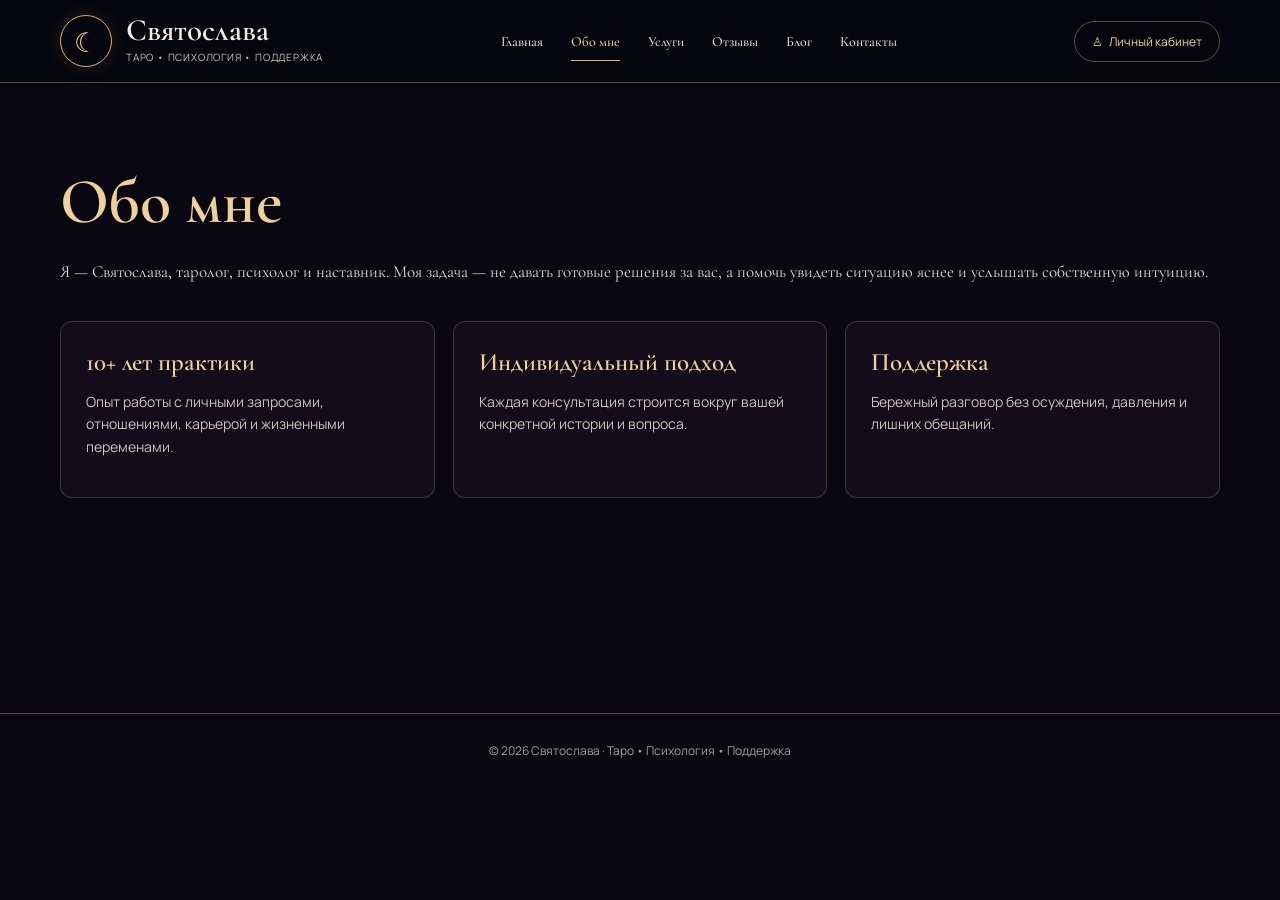
<file: about.html>
<!doctype html>
<html lang="ru"><head><meta charset="utf-8"><meta name="viewport" content="width=device-width,initial-scale=1">
<title>Обо мне — Святослава</title><meta name="description" content="Святослава — таролог, психолог и наставник.">
<link rel="stylesheet" href="styles.css"></head><body>
<header><div class="container nav" id="nav"><a class="brand" href="index.html"><div class="brand-mark">☾</div><div><h1>Святослава</h1><small>ТАРО • ПСИХОЛОГИЯ • ПОДДЕРЖКА</small></div></a>
<nav><a class="" href="index.html">Главная</a><a class="active" href="about.html">Обо мне</a><a class="" href="services.html">Услуги</a><a class="" href="reviews.html">Отзывы</a><a class="" href="blog.html">Блог</a><a class="" href="contacts.html">Контакты</a></nav><a class="account" href="contacts.html">♙ &nbsp; Личный кабинет</a><button class="mobile-toggle" onclick="document.getElementById('nav').classList.toggle('open')">☰</button></div></header>
<main class="page"><div class="container"><h2>Обо мне</h2><p class="copy">Я — Святослава, таролог, психолог и наставник. Моя задача — не давать готовые решения за вас, а помочь увидеть ситуацию яснее и услышать собственную интуицию.</p><div class="cards"><div class="card"><h3>10+ лет практики</h3><p>Опыт работы с личными запросами, отношениями, карьерой и жизненными переменами.</p></div><div class="card"><h3>Индивидуальный подход</h3><p>Каждая консультация строится вокруг вашей конкретной истории и вопроса.</p></div><div class="card"><h3>Поддержка</h3><p>Бережный разговор без осуждения, давления и лишних обещаний.</p></div></div></div></main><footer>© 2026 Святослава · Таро • Психология • Поддержка</footer>
</body></html>
</file>
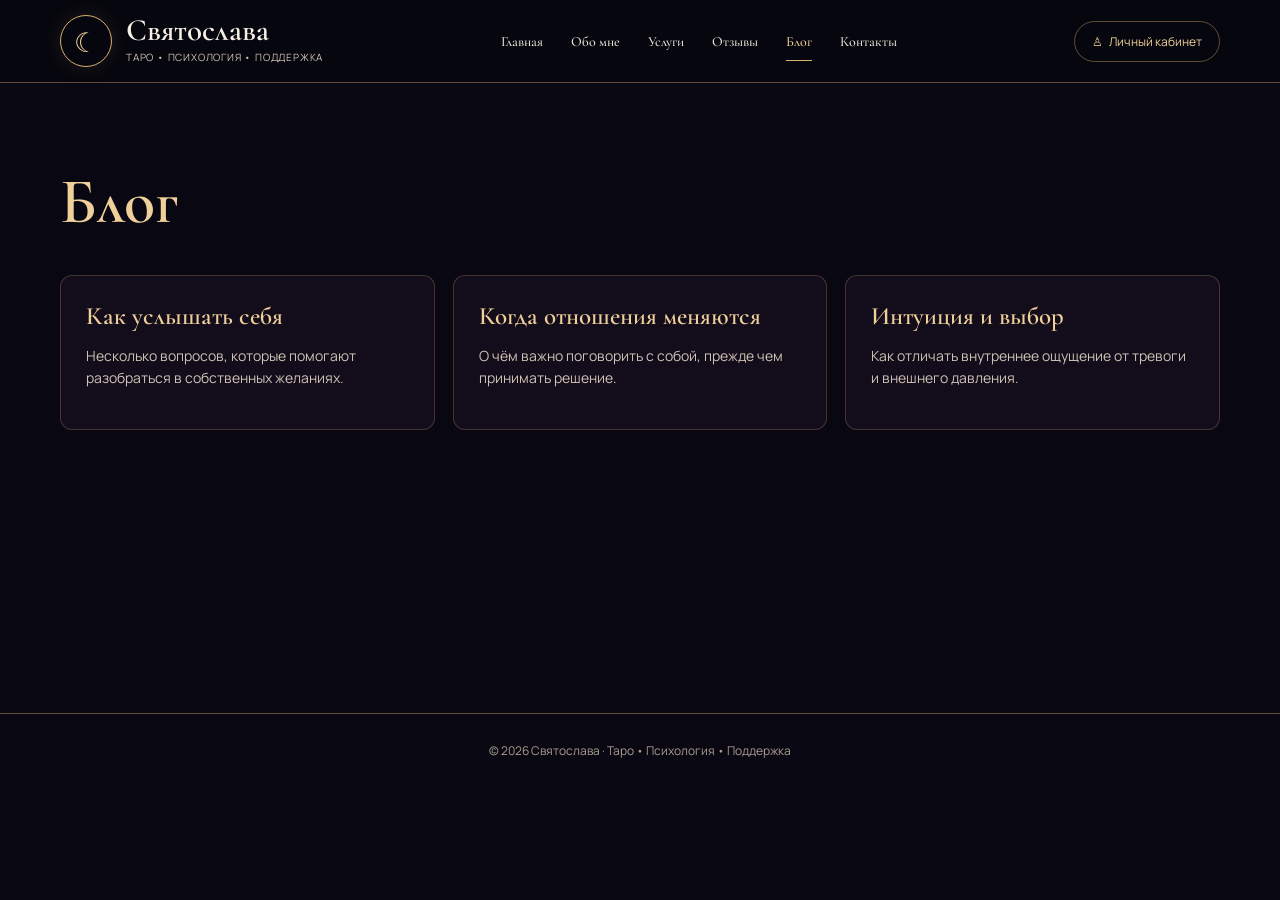
<file: blog.html>
<!doctype html>
<html lang="ru"><head><meta charset="utf-8"><meta name="viewport" content="width=device-width,initial-scale=1">
<title>Блог — Святослава</title><meta name="description" content="Святослава — таролог, психолог и наставник.">
<link rel="stylesheet" href="styles.css"></head><body>
<header><div class="container nav" id="nav"><a class="brand" href="index.html"><div class="brand-mark">☾</div><div><h1>Святослава</h1><small>ТАРО • ПСИХОЛОГИЯ • ПОДДЕРЖКА</small></div></a>
<nav><a class="" href="index.html">Главная</a><a class="" href="about.html">Обо мне</a><a class="" href="services.html">Услуги</a><a class="" href="reviews.html">Отзывы</a><a class="active" href="blog.html">Блог</a><a class="" href="contacts.html">Контакты</a></nav><a class="account" href="contacts.html">♙ &nbsp; Личный кабинет</a><button class="mobile-toggle" onclick="document.getElementById('nav').classList.toggle('open')">☰</button></div></header>
<main class="page"><div class="container"><h2>Блог</h2><div class="cards"><div class="card"><h3>Как услышать себя</h3><p>Несколько вопросов, которые помогают разобраться в собственных желаниях.</p></div><div class="card"><h3>Когда отношения меняются</h3><p>О чём важно поговорить с собой, прежде чем принимать решение.</p></div><div class="card"><h3>Интуиция и выбор</h3><p>Как отличать внутреннее ощущение от тревоги и внешнего давления.</p></div></div></div></main><footer>© 2026 Святослава · Таро • Психология • Поддержка</footer>
</body></html>
</file>
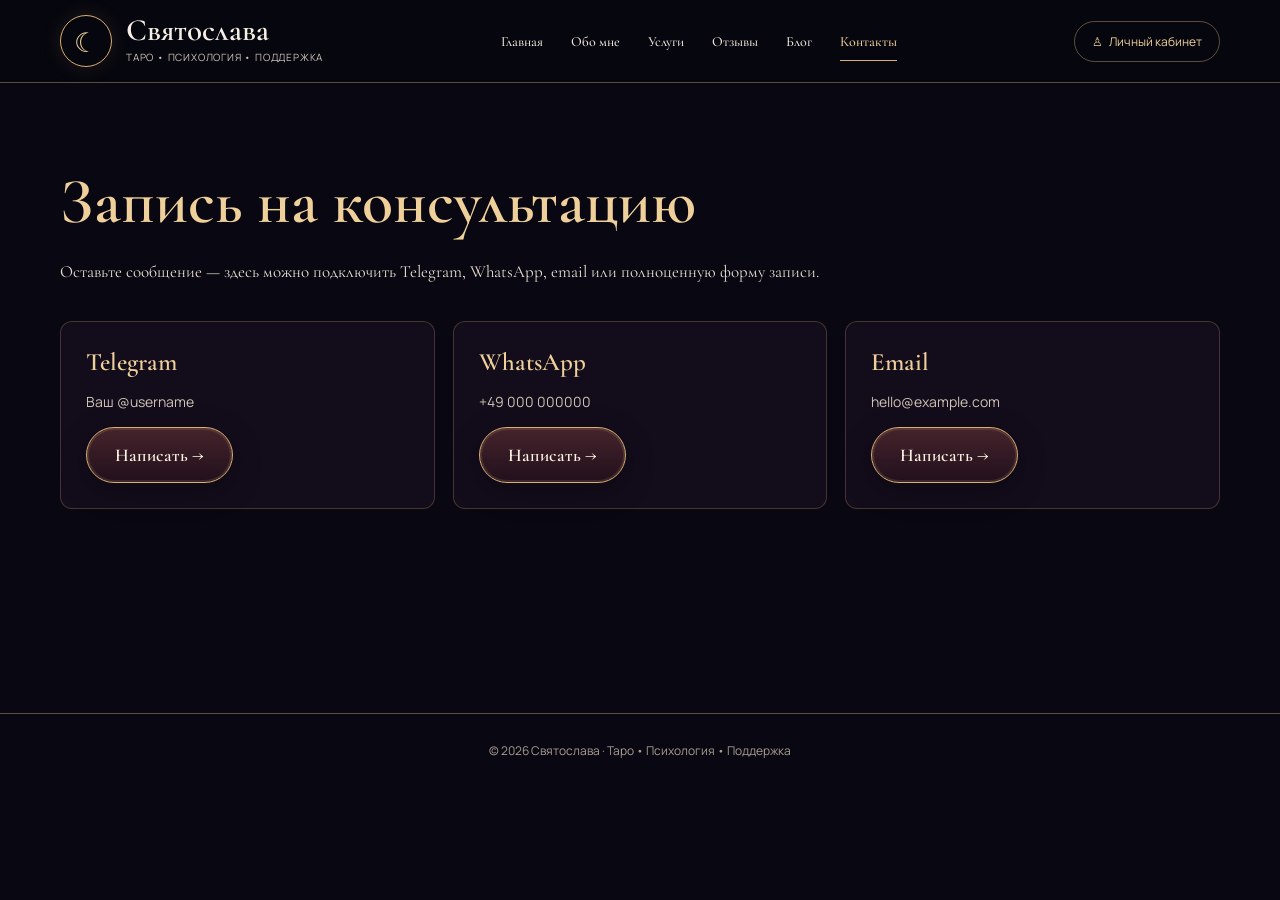
<file: contacts.html>
<!doctype html>
<html lang="ru"><head><meta charset="utf-8"><meta name="viewport" content="width=device-width,initial-scale=1">
<title>Контакты — Святослава</title><meta name="description" content="Святослава — таролог, психолог и наставник.">
<link rel="stylesheet" href="styles.css"></head><body>
<header><div class="container nav" id="nav"><a class="brand" href="index.html"><div class="brand-mark">☾</div><div><h1>Святослава</h1><small>ТАРО • ПСИХОЛОГИЯ • ПОДДЕРЖКА</small></div></a>
<nav><a class="" href="index.html">Главная</a><a class="" href="about.html">Обо мне</a><a class="" href="services.html">Услуги</a><a class="" href="reviews.html">Отзывы</a><a class="" href="blog.html">Блог</a><a class="active" href="contacts.html">Контакты</a></nav><a class="account" href="contacts.html">♙ &nbsp; Личный кабинет</a><button class="mobile-toggle" onclick="document.getElementById('nav').classList.toggle('open')">☰</button></div></header>
<main class="page"><div class="container"><h2>Запись на консультацию</h2><p class="copy">Оставьте сообщение — здесь можно подключить Telegram, WhatsApp, email или полноценную форму записи.</p><div class="cards"><div class="card"><h3>Telegram</h3><p>Ваш @username</p><a class="btn" href="https://t.me/" target="_blank">Написать →</a></div><div class="card"><h3>WhatsApp</h3><p>+49 000 000000</p><a class="btn" href="https://wa.me/" target="_blank">Написать →</a></div><div class="card"><h3>Email</h3><p>hello@example.com</p><a class="btn" href="mailto:hello@example.com">Написать →</a></div></div></div></main><footer>© 2026 Святослава · Таро • Психология • Поддержка</footer>
</body></html>
</file>
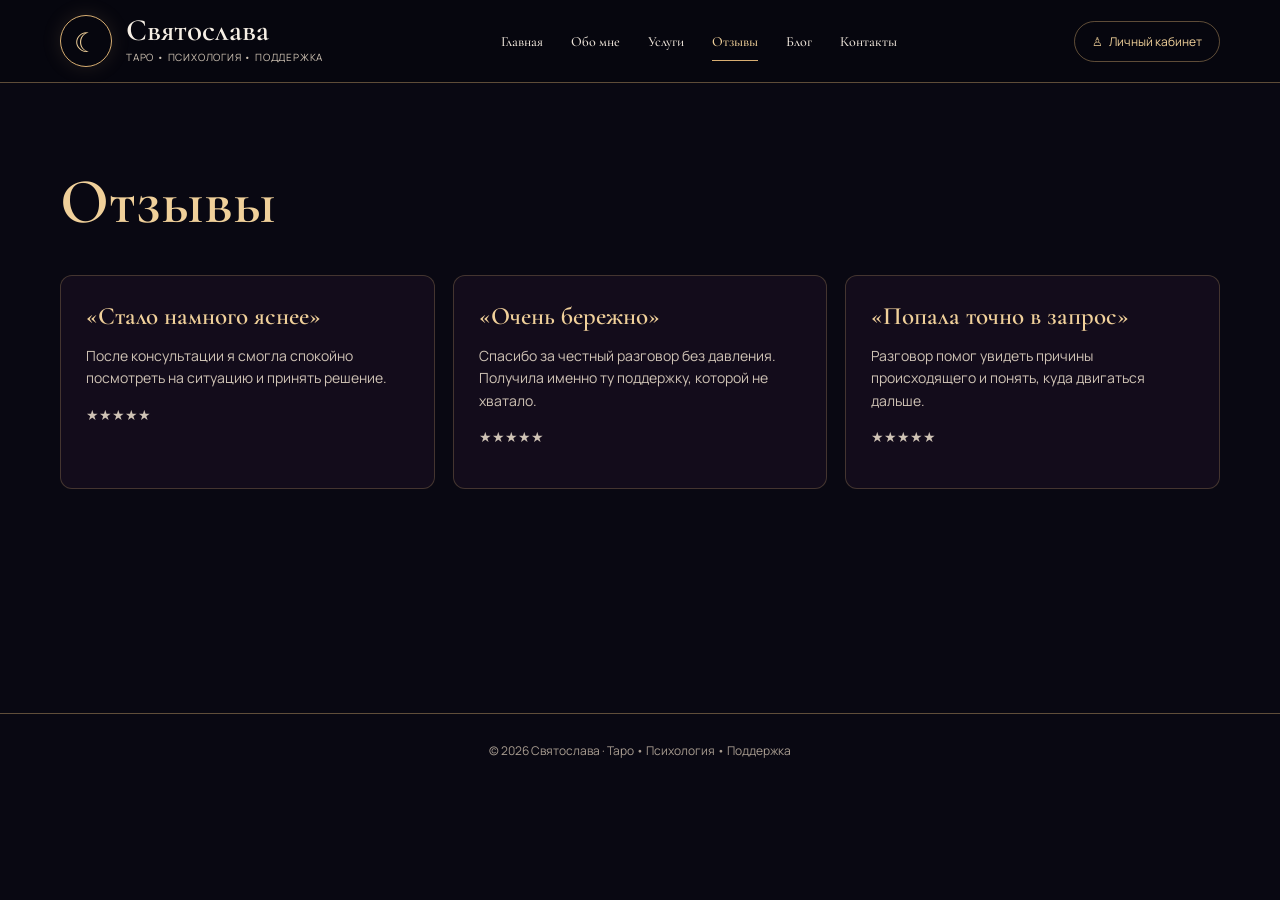
<file: reviews.html>
<!doctype html>
<html lang="ru"><head><meta charset="utf-8"><meta name="viewport" content="width=device-width,initial-scale=1">
<title>Отзывы — Святослава</title><meta name="description" content="Святослава — таролог, психолог и наставник.">
<link rel="stylesheet" href="styles.css"></head><body>
<header><div class="container nav" id="nav"><a class="brand" href="index.html"><div class="brand-mark">☾</div><div><h1>Святослава</h1><small>ТАРО • ПСИХОЛОГИЯ • ПОДДЕРЖКА</small></div></a>
<nav><a class="" href="index.html">Главная</a><a class="" href="about.html">Обо мне</a><a class="" href="services.html">Услуги</a><a class="active" href="reviews.html">Отзывы</a><a class="" href="blog.html">Блог</a><a class="" href="contacts.html">Контакты</a></nav><a class="account" href="contacts.html">♙ &nbsp; Личный кабинет</a><button class="mobile-toggle" onclick="document.getElementById('nav').classList.toggle('open')">☰</button></div></header>
<main class="page"><div class="container"><h2>Отзывы</h2><div class="cards"><div class="card"><h3>«Стало намного яснее»</h3><p>После консультации я смогла спокойно посмотреть на ситуацию и принять решение.</p><p class="gold">★★★★★</p></div><div class="card"><h3>«Очень бережно»</h3><p>Спасибо за честный разговор без давления. Получила именно ту поддержку, которой не хватало.</p><p class="gold">★★★★★</p></div><div class="card"><h3>«Попала точно в запрос»</h3><p>Разговор помог увидеть причины происходящего и понять, куда двигаться дальше.</p><p class="gold">★★★★★</p></div></div></div></main><footer>© 2026 Святослава · Таро • Психология • Поддержка</footer>
</body></html>
</file>
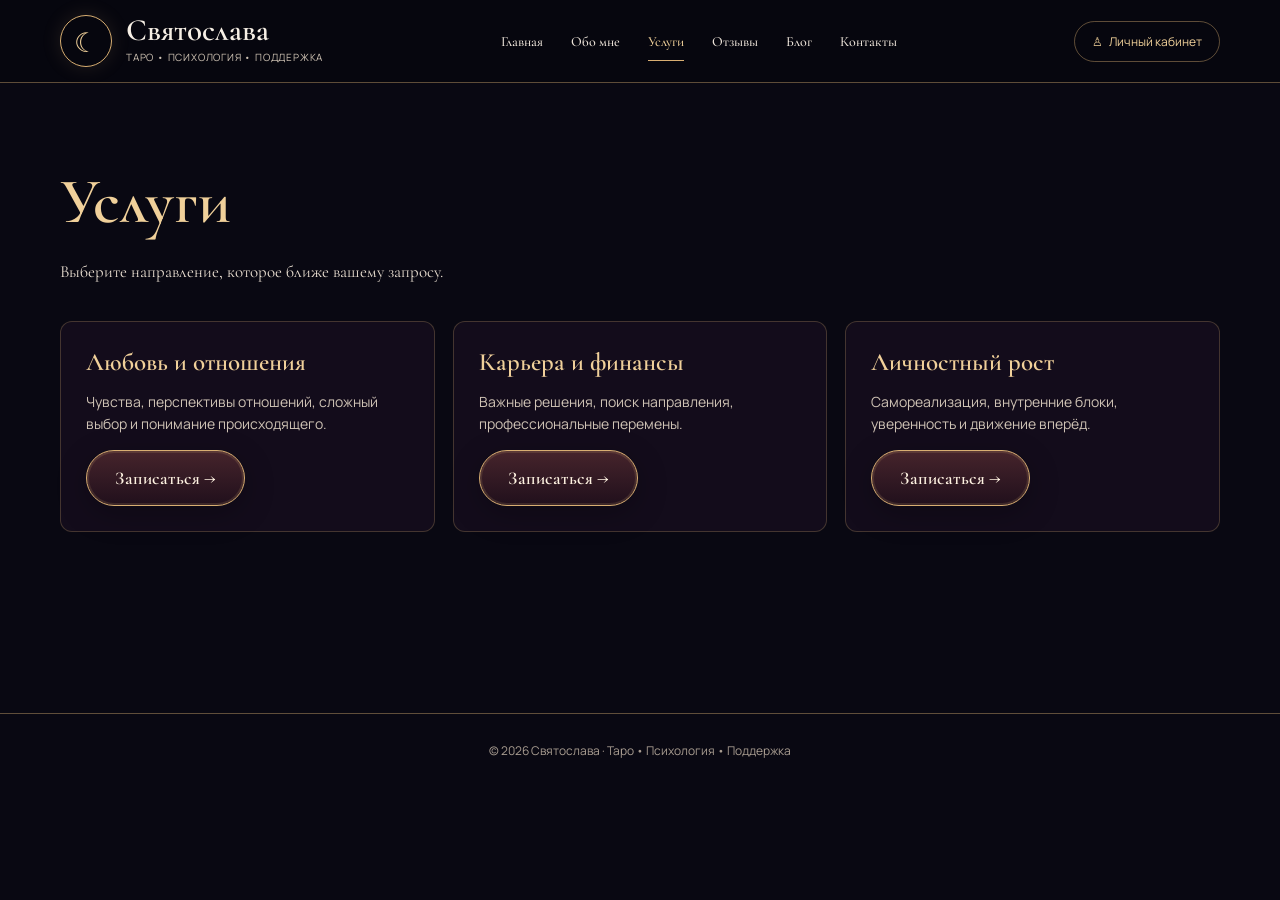
<file: services.html>
<!doctype html>
<html lang="ru"><head><meta charset="utf-8"><meta name="viewport" content="width=device-width,initial-scale=1">
<title>Услуги — Святослава</title><meta name="description" content="Святослава — таролог, психолог и наставник.">
<link rel="stylesheet" href="styles.css"></head><body>
<header><div class="container nav" id="nav"><a class="brand" href="index.html"><div class="brand-mark">☾</div><div><h1>Святослава</h1><small>ТАРО • ПСИХОЛОГИЯ • ПОДДЕРЖКА</small></div></a>
<nav><a class="" href="index.html">Главная</a><a class="" href="about.html">Обо мне</a><a class="active" href="services.html">Услуги</a><a class="" href="reviews.html">Отзывы</a><a class="" href="blog.html">Блог</a><a class="" href="contacts.html">Контакты</a></nav><a class="account" href="contacts.html">♙ &nbsp; Личный кабинет</a><button class="mobile-toggle" onclick="document.getElementById('nav').classList.toggle('open')">☰</button></div></header>
<main class="page"><div class="container"><h2>Услуги</h2><p class="copy">Выберите направление, которое ближе вашему запросу.</p><div class="cards"><div class="card"><h3>Любовь и отношения</h3><p>Чувства, перспективы отношений, сложный выбор и понимание происходящего.</p><a class="btn" href="contacts.html">Записаться →</a></div><div class="card"><h3>Карьера и финансы</h3><p>Важные решения, поиск направления, профессиональные перемены.</p><a class="btn" href="contacts.html">Записаться →</a></div><div class="card"><h3>Личностный рост</h3><p>Самореализация, внутренние блоки, уверенность и движение вперёд.</p><a class="btn" href="contacts.html">Записаться →</a></div></div></div></main><footer>© 2026 Святослава · Таро • Психология • Поддержка</footer>
</body></html>
</file>
<file: styles.css>
@import url('https://fonts.googleapis.com/css2?family=Cormorant+Garamond:wght@400;500;600;700&family=Manrope:wght@300;400;500;600&display=swap');

:root{
  --bg:#090812; --bg2:#100b1a; --gold:#d8ae72; --gold2:#f0d09a;
  --text:#f6efe5; --muted:#cfc3b5; --line:rgba(216,174,114,.42);
  --card:rgba(22,15,30,.78);
}
*{box-sizing:border-box}
html{scroll-behavior:smooth}
body{margin:0;background:var(--bg);color:var(--text);font-family:Manrope,Arial,sans-serif}
a{color:inherit;text-decoration:none}
.container{width:min(1160px,92%);margin:auto}
header{position:sticky;top:0;z-index:20;background:rgba(7,7,14,.94);backdrop-filter:blur(12px);border-bottom:1px solid var(--line)}
.nav{height:82px;display:flex;align-items:center;justify-content:space-between;gap:25px}
.brand{display:flex;align-items:center;gap:14px;min-width:250px}
.brand-mark{width:52px;height:52px;border:1px solid var(--gold);border-radius:50%;display:grid;place-items:center;font-size:27px;color:var(--gold2);box-shadow:0 0 20px rgba(216,174,114,.13)}
.brand h1{font:600 31px "Cormorant Garamond",serif;margin:0;line-height:.8}
.brand small{display:block;color:var(--muted);font-size:10px;letter-spacing:.8px;margin-top:8px}
nav{display:flex;gap:28px;align-items:center}
nav a{font:500 14px "Cormorant Garamond",serif;color:#eee5db;position:relative;padding:30px 0}
nav a:hover,nav a.active{color:var(--gold2)}
nav a.active:after{content:"";position:absolute;left:0;right:0;bottom:19px;height:1px;background:var(--gold)}
.account{border:1px solid var(--line);padding:11px 17px;border-radius:25px;font-size:12px;color:var(--gold2);white-space:nowrap}

.hero{min-height:650px;display:flex;align-items:center;background:
linear-gradient(90deg,rgba(7,6,13,.95) 0%,rgba(7,6,13,.76) 42%,rgba(7,6,13,.10) 78%),
url("[data-uri]") center/cover no-repeat;border-bottom:1px solid var(--line)}
.hero-content{max-width:590px;padding:80px 0}
.kicker{font:500 25px "Cormorant Garamond",serif}
.hero h2{font:600 clamp(58px,8vw,94px) "Cormorant Garamond",serif;color:var(--gold2);margin:8px 0 0;line-height:.85}
.hero h3{font:500 29px "Cormorant Garamond",serif;margin:13px 0 20px}
.hero p{font:18px/1.55 "Cormorant Garamond",serif;color:#eee3d7;max-width:520px}
.btn{display:inline-flex;align-items:center;gap:18px;padding:16px 28px;border:1px solid var(--gold);border-radius:40px;background:linear-gradient(180deg,rgba(87,44,49,.75),rgba(34,16,28,.9));font:600 18px "Cormorant Garamond",serif;color:#fff3e2;box-shadow:inset 0 0 0 2px rgba(216,174,114,.15),0 8px 30px rgba(0,0,0,.25);transition:.25s}
.btn:hover{transform:translateY(-2px);box-shadow:0 10px 35px rgba(216,174,114,.18)}
.stats{display:flex;gap:35px;margin-top:45px;flex-wrap:wrap}
.stat{display:flex;align-items:center;gap:12px;max-width:170px}
.stat .icon{width:42px;height:42px;border:1px solid var(--gold);border-radius:50%;display:grid;place-items:center;color:var(--gold2);font-size:20px}
.stat span{font:14px/1.25 "Cormorant Garamond",serif;color:#eee3d7}

.section{padding:75px 0;border-bottom:1px solid var(--line)}
.section-title{font:600 48px "Cormorant Garamond",serif;margin:0 0 25px}
.gold{color:var(--gold2)}
.about-grid{display:grid;grid-template-columns:1fr 1.25fr 1fr;gap:40px;align-items:center}
.reference-card{border:1px solid var(--line);border-radius:10px;overflow:hidden;box-shadow:0 15px 45px rgba(0,0,0,.25)}
.reference-card img{display:block;width:100%}
.copy{font:17px/1.65 "Cormorant Garamond",serif;color:#e8ddd0}
.signature{font:italic 34px "Cormorant Garamond",serif;color:var(--gold2);margin-top:24px}
.services{display:grid;grid-template-columns:repeat(2,1fr);gap:14px;margin-top:25px}
.service{padding:19px;border:1px solid rgba(216,174,114,.25);background:rgba(255,255,255,.015);border-radius:8px}
.service h3{font:600 20px "Cormorant Garamond",serif;margin:0 0 6px;color:var(--gold2)}
.service p{font:13px/1.5 Manrope,sans-serif;color:var(--muted);margin:0}
.why{background:linear-gradient(180deg,#0a0911,#100a18)}
.why-grid{display:grid;grid-template-columns:1fr 1fr;gap:45px;align-items:center}
.reason-grid{display:grid;grid-template-columns:repeat(2,1fr);gap:12px;margin-top:30px}
.reason{padding:22px;border-top:1px solid var(--line)}
.reason .r-icon{font-size:25px;color:var(--gold2)}
.reason h3{font:600 20px "Cormorant Garamond",serif;margin:9px 0}
.reason p{font:13px/1.5 Manrope,sans-serif;color:var(--muted)}
.quote{text-align:center;font:italic 27px "Cormorant Garamond",serif;color:var(--gold2);margin:40px auto 0}
.page{padding:80px 0;min-height:70vh}
.page h2{font:600 64px "Cormorant Garamond",serif;color:var(--gold2);margin:0 0 18px}
.cards{display:grid;grid-template-columns:repeat(3,1fr);gap:18px;margin-top:35px}
.card{padding:25px;border:1px solid rgba(216,174,114,.25);border-radius:12px;background:var(--card)}
.card h3{font:600 25px "Cormorant Garamond",serif;color:var(--gold2);margin:0 0 10px}
.card p{color:var(--muted);line-height:1.6;font-size:14px}
footer{padding:28px 0;border-top:1px solid var(--line);color:#a99d91;font-size:12px;text-align:center}
.mobile-toggle{display:none;background:none;border:1px solid var(--line);color:var(--gold2);border-radius:8px;padding:8px 11px}
@media(max-width:900px){
 nav{display:none}.mobile-toggle{display:block}.brand{min-width:auto}.account{display:none}
 .nav.open nav{display:flex;position:absolute;top:82px;left:0;right:0;background:#090812;flex-direction:column;padding:20px;border-bottom:1px solid var(--line);gap:0}
 .nav.open nav a{padding:14px}.nav.open nav a.active:after{bottom:7px}
 .about-grid,.why-grid{grid-template-columns:1fr}.cards{grid-template-columns:1fr}.services,.reason-grid{grid-template-columns:1fr}
 .hero{min-height:720px;background-position:63% center}.hero-content{padding:70px 0 50px}
 .hero h2{font-size:64px}.hero h3{font-size:25px}.stats{gap:20px}
}
@media(max-width:520px){
 .brand h1{font-size:26px}.brand-mark{width:44px;height:44px}.brand small{font-size:8px}
 .hero{min-height:680px}.hero-content{padding-top:55px}.kicker{font-size:21px}.hero h2{font-size:53px}
 .hero h3{font-size:22px}.hero p{font-size:17px}.btn{width:100%;justify-content:center}
 .section{padding:55px 0}.section-title{font-size:42px}.stats{display:grid;grid-template-columns:1fr 1fr}
}
</file>
